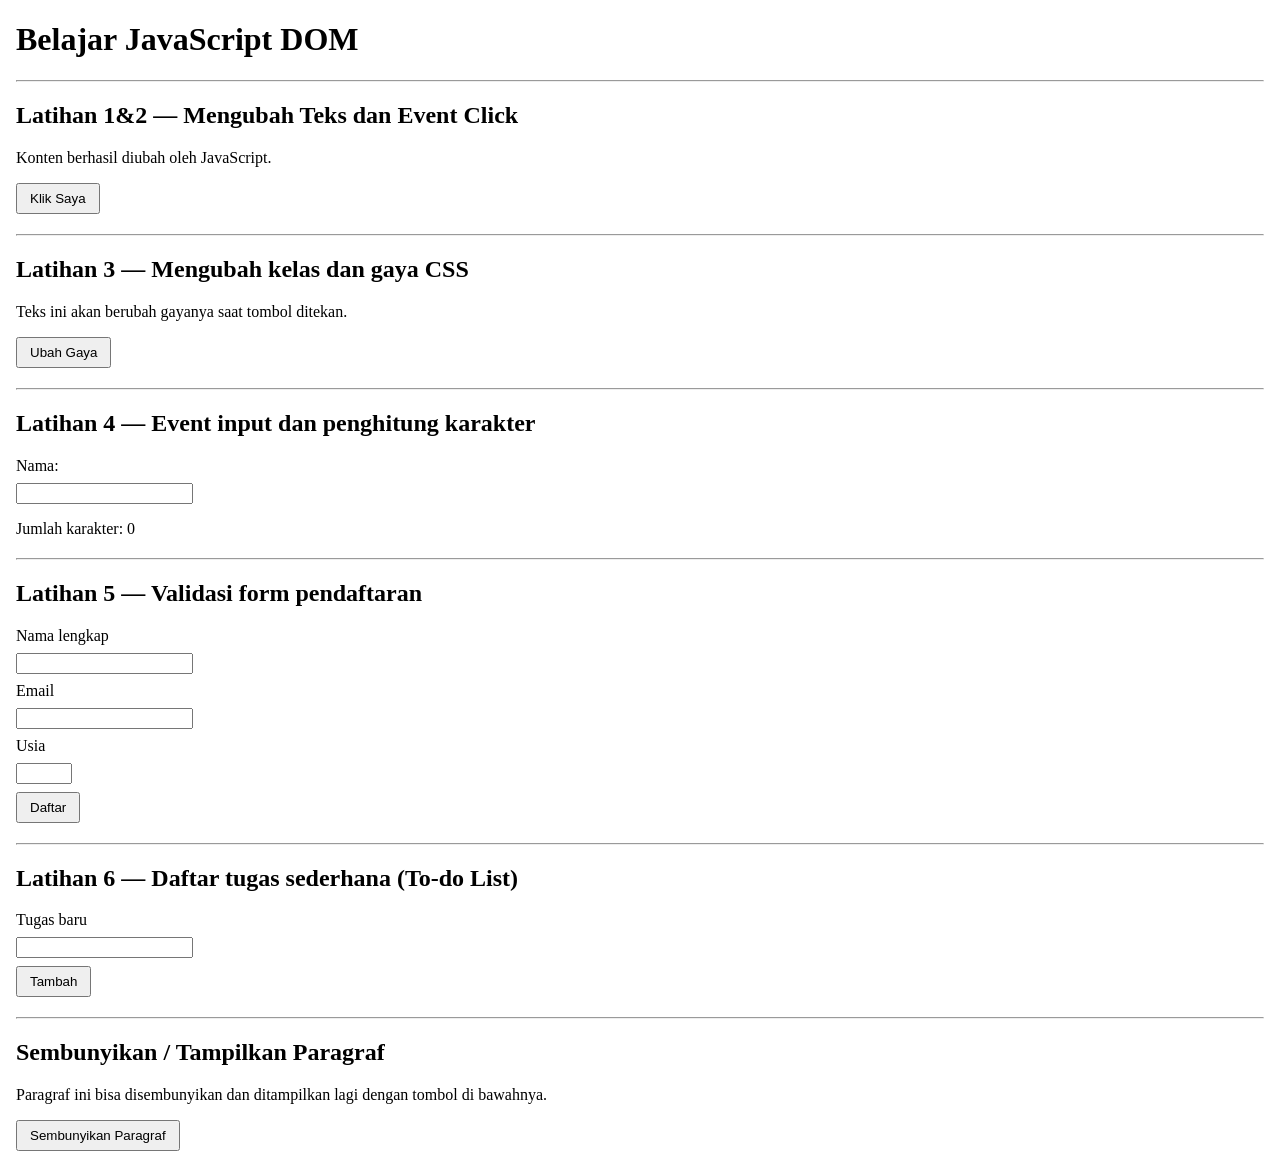
<file: index.html>
<!DOCTYPE html>
<html lang="id">
<head>
    <meta charset="UTF-8">
    <meta name="viewport" content="width=device-width, initial-scale=1.0">
    <title>Praktikum DOM dan Event</title>
    <link rel="stylesheet" href="style.css">
    <script src="script.js" defer></script>
</head>
<body>

    <h1 id="judul">Latihan DOM</h1>

    <hr style="margin: 20px 0;">

    <h2>Latihan 1&2 — Mengubah Teks dan Event Click</h2>
    <p id="pesan">Belum ada tindakan.</p>
    <button id="tombolAksi" type="button">Klik Saya</button>

    <hr style="margin: 20px 0;">

    <h2>Latihan 3 — Mengubah kelas dan gaya CSS </h2>
    <p id="teksGaya">
        Teks ini akan berubah gayanya saat tombol ditekan.
    </p>
    <button id="tombolGaya" type="button">Ubah Gaya</button>

    <hr style="margin: 20px 0;">

    <h2>Latihan 4 — Event input dan penghitung karakter</h2>
    <label for="namaInput">Nama:</label>
    <input type="text" id="namaInput" maxlength="40">
    <p>Jumlah karakter: <span id="jumlahKarakter">0</span></p>

    <hr style="margin: 20px 0;">

    <h2>Latihan 5 — Validasi form pendaftaran</h2>
    <form id="formPendaftaran" novalidate>
        <label for="nama">Nama lengkap</label>
        <input id="nama" name="nama" type="text">

        <label for="email">Email</label>
        <input id="email" name="email" type="email">

        <label for="usia">Usia</label>
        <input id="usia" name="usia" type="number" min="17" max="100">

        <button type="submit">Daftar</button>
    </form>
    <p id="pesanForm" aria-live="polite"></p>

    <hr style="margin: 20px 0;">

    <section>
        <h2>Latihan 6 — Daftar tugas sederhana (To-do List)</h2>
        <label for="inputTugas">Tugas baru</label>
        <input id="inputTugas" type="text">
        <button id="tambahTugas" type="button">Tambah</button>
        <p id="pesanTugas" aria-live="polite"></p>
        <ul id="daftarTugas"></ul>
    </section>

    <hr style="margin: 20px 0;">
    
    <!-- Eksperimen 4 -->
    <h2 class="judul-toggle">Sembunyikan / Tampilkan Paragraf</h2>
    <p id="paragrafToggle">Paragraf ini bisa disembunyikan dan ditampilkan lagi dengan tombol di bawahnya.</p>
    <button id="tombolToggle" type="button">Sembunyikan Paragraf</button>
</body>
</html>
</file>
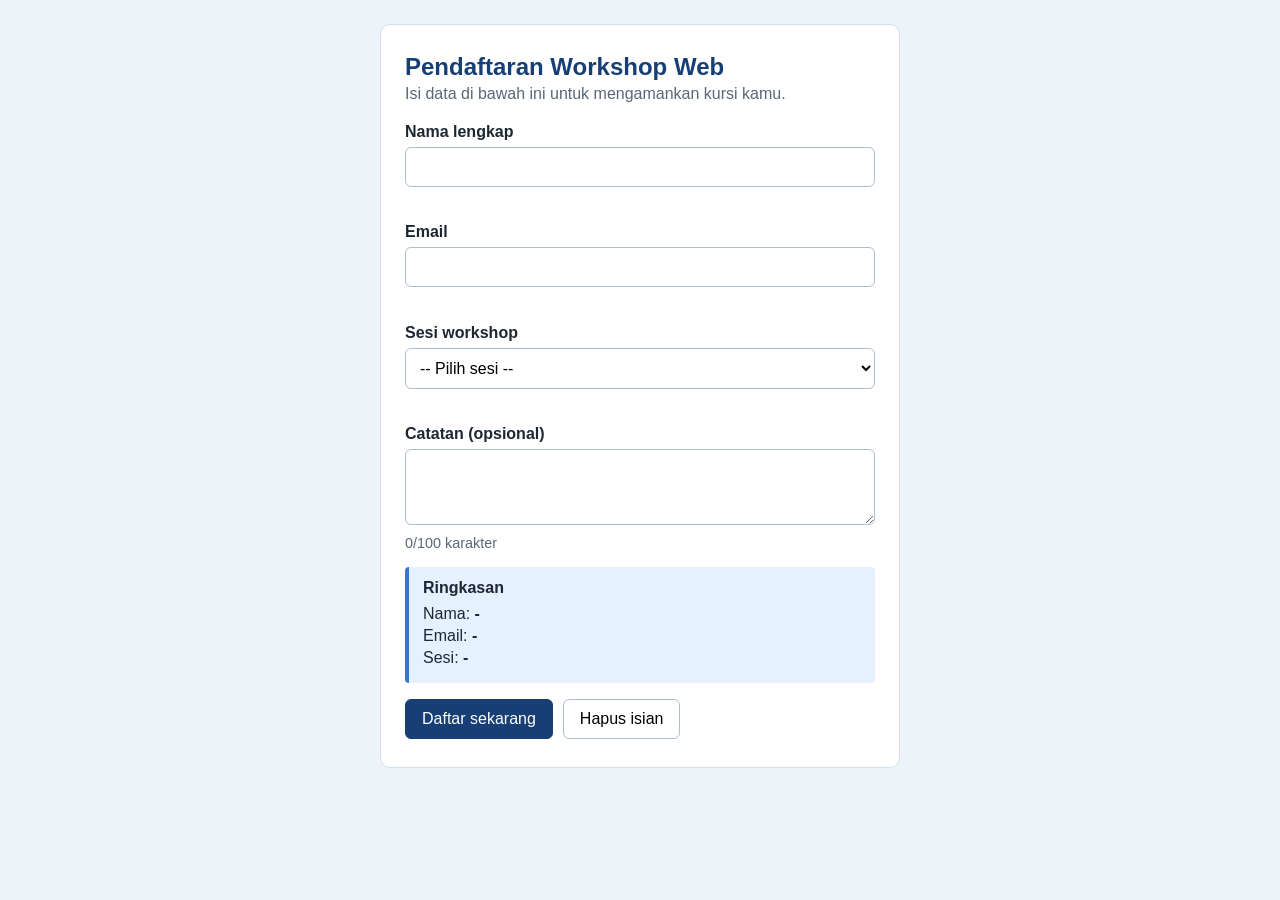
<file: Mini projek/index.html>
<!DOCTYPE html>
<html lang="id">
<head>
 <meta charset="UTF-8">
 <meta name="viewport" content="width=device-width, initial-scale=1.0">
 <title>Pendaftaran Workshop</title>
 <link rel="stylesheet" href="style.css">
 <script src="script.js" defer></script>
</head>
<body>
 <main class="kartu">
  <h1>Pendaftaran Workshop Web</h1>
  <p class="intro">Isi data di bawah ini untuk mengamankan kursi kamu.</p>

  <form id="formWorkshop" novalidate>
   <div class="bidang">
    <label for="nama">Nama lengkap</label>
    <input id="nama" name="nama" type="text" autocomplete="name">
    <p class="error" id="errNama" aria-live="polite"></p>
   </div>

   <div class="bidang">
    <label for="email">Email</label>
    <input id="email" name="email" type="email" autocomplete="email">
    <p class="error" id="errEmail" aria-live="polite"></p>
   </div>

   <div class="bidang">
    <label for="sesi">Sesi workshop</label>
    <select id="sesi" name="sesi">
     <option value="">-- Pilih sesi --</option>
     <option value="HTML dan CSS Dasar">Sesi 1: HTML dan CSS Dasar (Senin, 09.00)</option>
     <option value="JavaScript DOM">Sesi 2: JavaScript DOM (Rabu, 13.00)</option>
     <option value="Web Responsif">Sesi 3: Web Responsif (Jumat, 10.00)</option>
    </select>
    <p class="info" id="infoSesi"></p>
    <p class="error" id="errSesi" aria-live="polite"></p>
   </div>

   <div class="bidang">
    <label for="catatan">Catatan (opsional)</label>
    <textarea id="catatan" name="catatan" rows="3" maxlength="100"></textarea>
    <p class="info"><span id="hitungCatatan">0</span>/100 karakter</p>
   </div>

   <section class="ringkasan" aria-live="polite">
    <h2>Ringkasan</h2>
    <p>Nama: <strong id="ringNama">-</strong></p>
    <p>Email: <strong id="ringEmail">-</strong></p>
    <p>Sesi: <strong id="ringSesi">-</strong></p>
   </section>

   <p id="pesanForm" class="pesan" aria-live="polite"></p>

   <div class="aksi">
    <button type="submit" class="utama">Daftar sekarang</button>
    <button type="button" id="tombolReset">Hapus isian</button>
   </div>
  </form>
 </main>
</body>
</html>
</file>
<file: style.css>
/* style.css - Praktikum 6 */
body {
 margin: 20px 0;
 padding: 0 16px;
}

label, input, button { display: block; margin-top: 8px; }
button { padding: 6px 12px; cursor: pointer; }

/* Latihan 3 */
.highlight {
 color: #173f75;
 background-color: #e6f1ff;
 border-left: 4px solid #3478c8;
 padding: 12px;
}
.teks-besar { font-size: 1.4rem; }

/* Latihan 6 */
.selesai span { text-decoration: line-through; color: #687386; }
li { margin-bottom: 8px; }

li button { display: inline-block; margin-top: 0; margin-left: 6px; }
.tersembunyi { display: none; }
</file>
<file: Mini projek/style.css>
/* style.css - Mini Project Praktikum 6 */
* { box-sizing: border-box; }

body {
 font-family: "Segoe UI", Arial, sans-serif;
 background: #eef3f9;
 color: #1d2733;
 margin: 0;
 padding: 24px 16px;
}

.kartu {
 max-width: 520px;
 margin: 0 auto;
 background: #fff;
 border: 1px solid #d5dfeb;
 border-radius: 10px;
 padding: 28px 24px;
}

h1 { margin: 0 0 4px; font-size: 1.5rem; color: #173f75; }
h2 { margin: 0 0 8px; font-size: 1rem; }
.intro { margin: 0 0 20px; color: #5a6778; }

.bidang { margin-bottom: 16px; }
label { display: block; font-weight: 600; margin-bottom: 6px; }

input, select, textarea {
 width: 100%;
 padding: 10px;
 font: inherit;
 border: 1px solid #aebdd0;
 border-radius: 6px;
 background: #fff;
}
input:focus, select:focus, textarea:focus, button:focus-visible {
 outline: 3px solid #9cc4f2;
 outline-offset: 1px;
}

.invalid { border-color: #c0392b; background: #fff6f5; }
.valid { border-color: #2e8b57; }

.error { color: #c0392b; margin: 6px 0 0; min-height: 1em; font-size: 0.9rem; }
.info { color: #5a6778; margin: 6px 0 0; font-size: 0.9rem; }

.ringkasan {
 background: #e6f1ff;
 border-left: 4px solid #3478c8;
 border-radius: 4px;
 padding: 12px 14px;
 margin-bottom: 16px;
}
.ringkasan p { margin: 4px 0; overflow-wrap: anywhere; }

.pesan { margin: 0 0 12px; font-weight: 600; }
.pesan.sukses { color: #1e7a46; background: #e8f6ee; padding: 10px; border-radius: 6px; }
.pesan.gagal { color: #c0392b; }

.aksi { display: flex; gap: 10px; flex-wrap: wrap; }
button {
 padding: 10px 16px;
 font: inherit;
 border: 1px solid #aebdd0;
 border-radius: 6px;
 background: #fff;
 cursor: pointer;
}
button.utama { background: #173f75; border-color: #173f75; color: #fff; }

@media (max-width: 480px) {
 .kartu { padding: 20px 16px; }
 .aksi button { width: 100%; }
}
.judul-toggle { margin-top: 32px; }
#tombolToggle { margin-top: 8px; }
.tersembunyi { display: none; }
</file>
